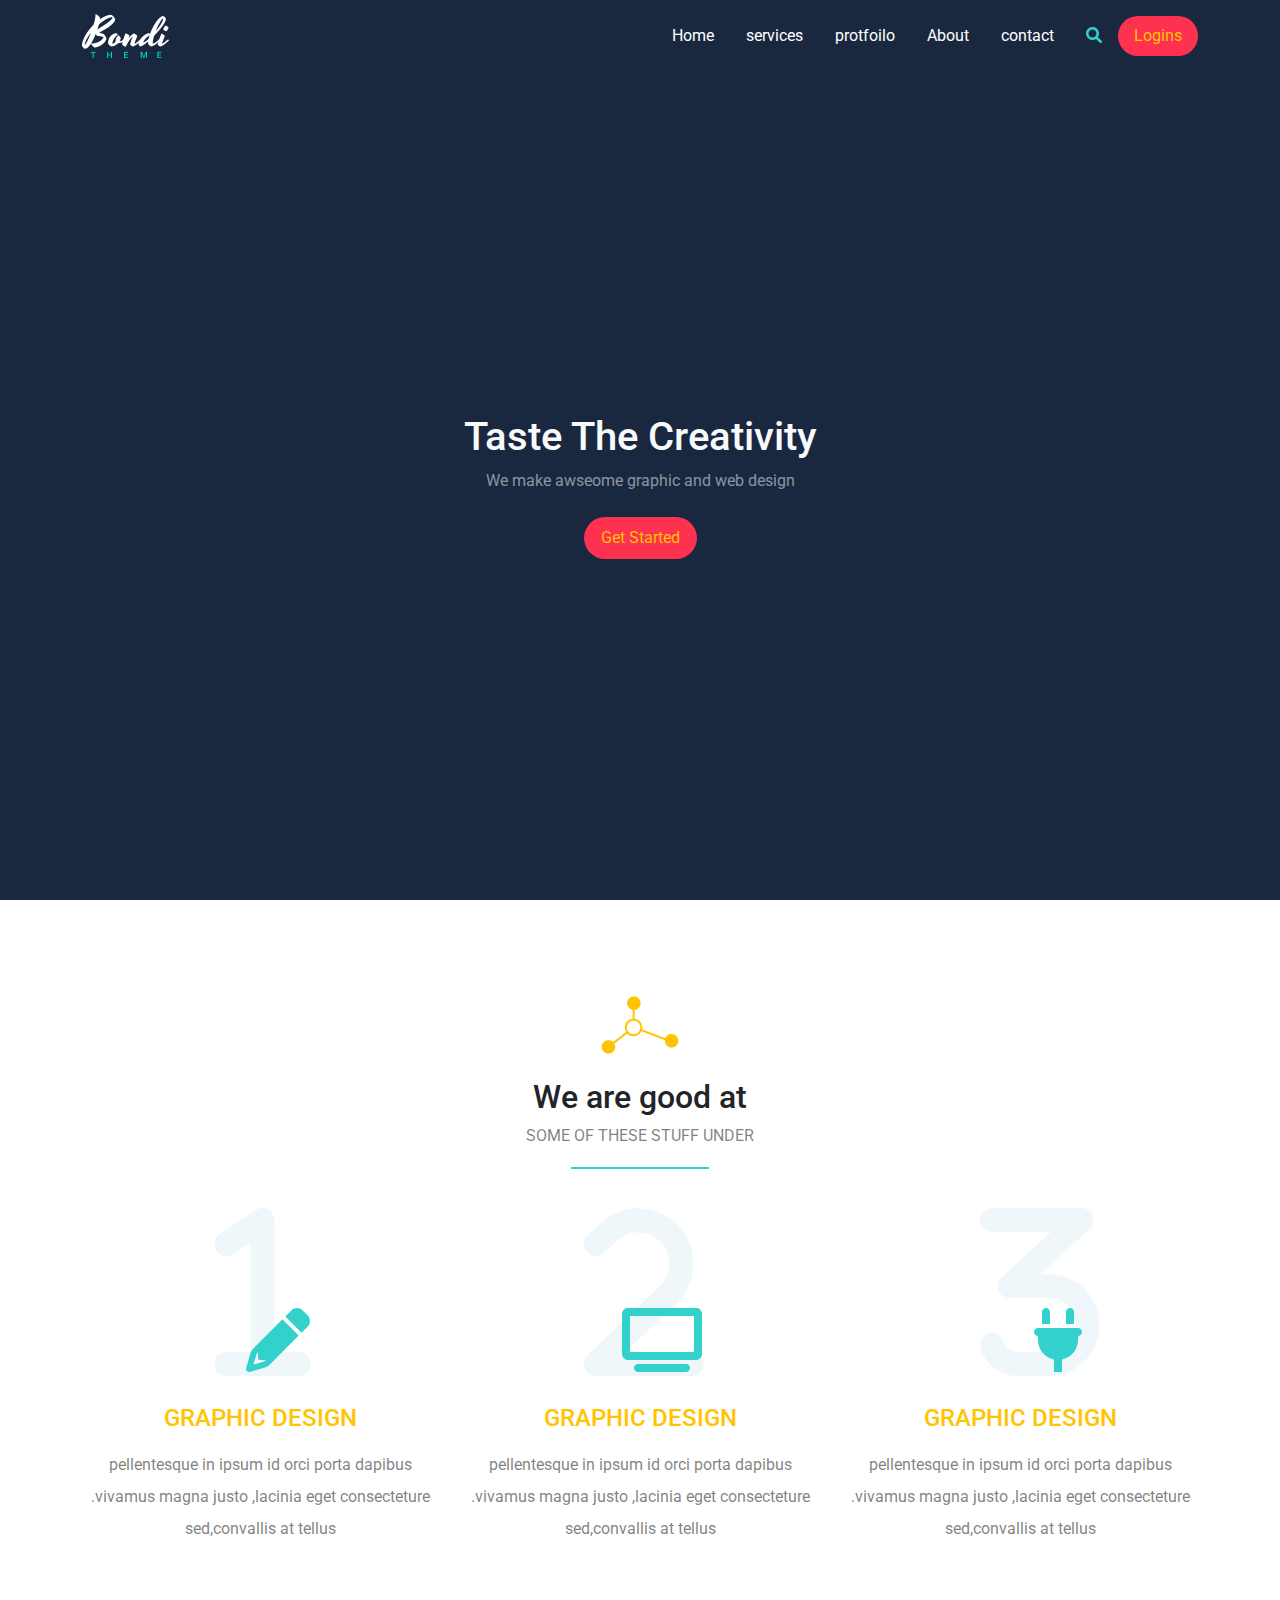
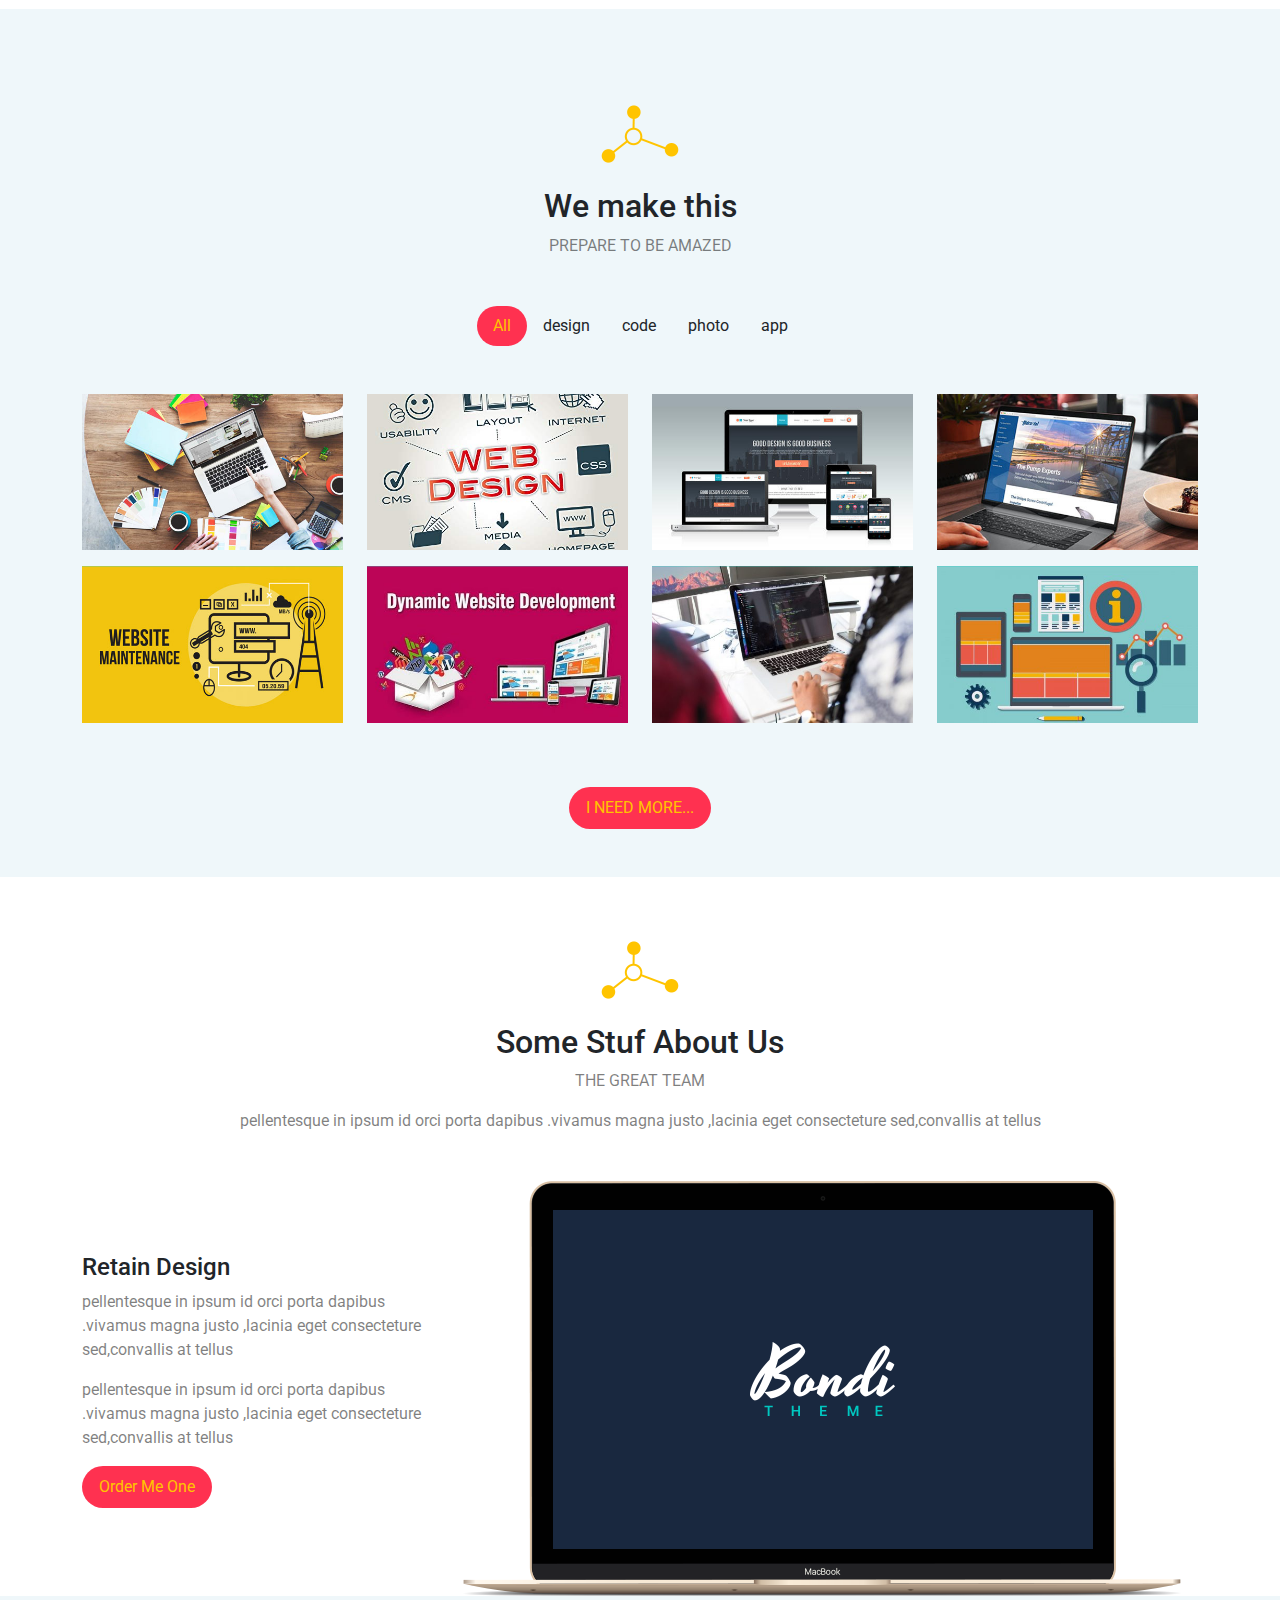
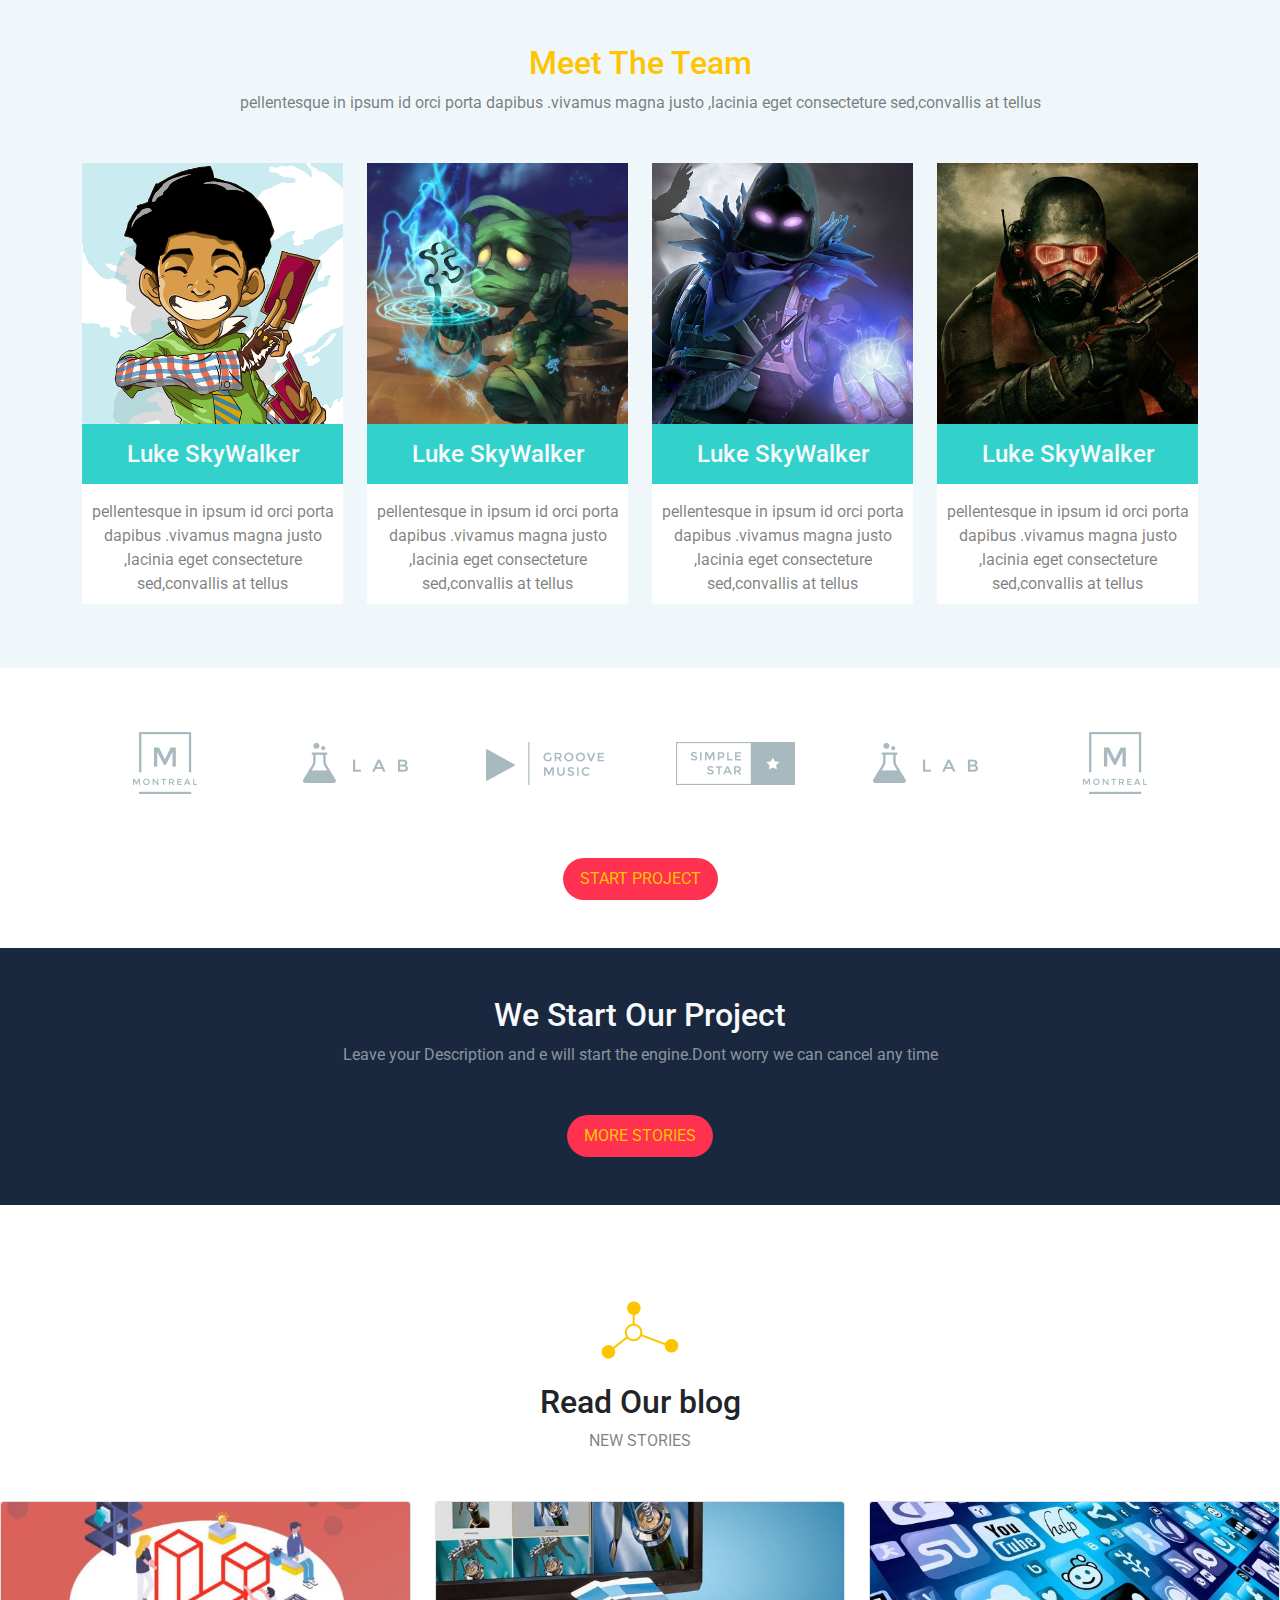
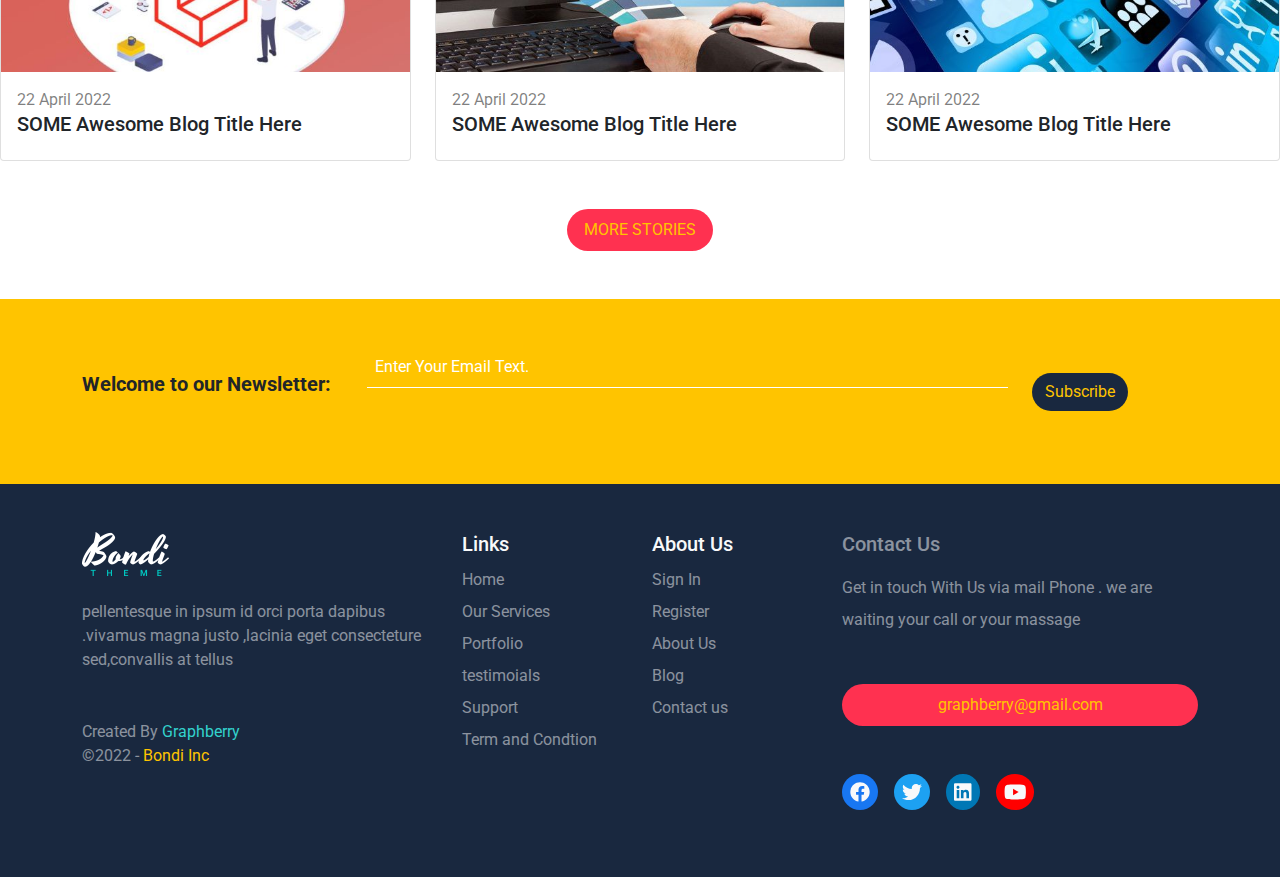
<file: bootstrap_bondi deesign/index.html>
<!DOCTYPE html>
<html lang="en">
    <head>
      <meta charset="UTF-8"/>
      <meta http-equiv="X-UA-Compatible" content="IE=edge"/>
      <meta name="viewport" content="width=device-width , initial-scale=1.0">
        <title>Bondi</title>
        <link rel="stylesheet" href="css/bootstrap.min.css">
        <link rel="stylesheet" href="css/all.min.css">
        <link rel="stylesheet" href="css/bondi.css">
        <link rel="preconnect" href="https://fonts.googleapis.com">
        <link rel="preconnect" href="https://fonts.gstatic.com" crossorigin>
        <link href="https://fonts.googleapis.com/css2?family=Roboto:ital,wght@0,100;0,400;0,500;1,100;1,400;1,500&display=swap" rel="stylesheet">
    </head>
    <body>

        <nav class=" navbar navbar-expand-lg  sticky-top">
            <div class="container">
              <a class="navbar-brand" href="#">
                  <img src="imgs/logo.png"  alt="">
              </a>
              <button class="navbar-toggler" type="button" data-bs-toggle="collapse" data-bs-target="#main" aria-controls="main" aria-expanded="false" aria-label="Toggle navigation">
                <i class="fa-solid fa-bars"></i> 
              </button>
              <div class="collapse navbar-collapse" id="main">
                <ul class="navbar-nav ms-auto mb-2 mb-lg-0">
                    
                  <li class="nav-item">
                    <a class="nav-link  p-2 p-lg-3" aria-current="page" href="#">Home</a>
                  </li>
                  <li class="nav-item">
                    <a class="nav-link p-2 p-lg-3" href="#">services</a>
                  </li>
                  <li class="nav-item">
                    <a class="nav-link p-2 p-lg-3" href="#">protfoilo</a>
                  </li>
                  <li class="nav-item">
                    <a class="nav-link p-2 p-lg-3" href="#">About</a>
                  </li>
                  <li class="nav-item">
                    <a class="nav-link p-2 p-lg-3" href="#">contact</a>
                  </li>
                </ul>
                <div class=" search ps-3 pe-3  d-none d-lg-block">
                    <i class="fa-solid fa-magnifying-glass"></i>
                 </div>
                 <a  class="btnbtn-primary rounded-pill main-btn"href="#">Logins</a>
               
              </div>
            </div>
          </nav>
      
       <!--<i class=" pt-5 fa-solid fa-address-book fa-5x"></i>--> 
<!--landing-->
       <div class="landing d-flex justify-content-center align-items-center"> 
         <div class="text-center text-light">
           <h1>Taste The Creativity</h1>
           <p class="fs-6 text-white-50 mb-4">We make awseome graphic and web design</p>
           <a  class="btn  rounded-pill main-btn"href="#">Get Started</a>



         </div>   
       </div>

<!--Features-->
       <div class="features text-center pt-5 pb-5">
         <div class="container">
          <div class="main-title mt-5 mb-5 postion-relative">
            <img class ="mb-4"src="imgs/title.png" alt="">
            <h2>We are good at</h2>
            <p class="text-black-50 text-uppercase">SOME oF THESE STUFF UNDER</p>            
          </div> 



           <div class="row">
             <div class="col-md-6 col-lg-4">
               <div class="feat"> 
                 <div class="icon-holder postion-relative">
                  <i class="fa-solid fa-1 postion-absolute bottom-0 number"></i>
                  <i class="fa-solid fa-pencil fa-4x postion-absolute bottom-0 icon "></i>
                 </div>
                 <h4 class="mt-3 mb-3 text-uppercase">Graphic Design</h4>
                 <p class="text-black-50 lh-lg">
                   pellentesque in ipsum id orci porta dapibus .vivamus magna justo ,lacinia eget consecteture sed,convallis at tellus
                 </p>

               </div>

             </div>
             <!---->
             <div class="col-md-6 col-lg-4">
              <div class="feat"> 
                <div class="icon-holder postion-relative">
                 <i class="fa-solid fa-2 postion-absolute bottom-0 number"></i>
                 <i class="fa-solid fa-tv fa-4x postion-absolute bottom-0 icon "></i>
                </div>
                <h4 class="mt-3 mb-3 text-uppercase">Graphic Design</h4>
                <p class="text-black-50 lh-lg">
                  pellentesque in ipsum id orci porta dapibus .vivamus magna justo ,lacinia eget consecteture sed,convallis at tellus
                </p>

              </div>

            </div>
            <!---->
            <div class="col-md-6 col-lg-4">
              <div class="feat"> 
                <div class="icon-holder postion-relative">
                 <i class="fa-solid fa-3 postion-absolute bottom-0 number"></i>
                 <i class="fa-solid fa-plug fa-4x postion-absolute bottom-0 icon "></i>
                </div>
                <h4 class="mt-3 mb-3 text-uppercase">Graphic Design</h4>
                <p class="text-black-50 lh-lg">
                  pellentesque in ipsum id orci porta dapibus .vivamus magna justo ,lacinia eget consecteture sed,convallis at tellus
                </p>

              </div>

            </div>
             




           </div>







         </div>



       </div>




<!--OUR WORK-->
       <div class="our-work text-center pt-5 pb-5">
         <div class="container">
          <div class="main-title mt-5 mb-5 postion-relative">
            <img class ="mb-4"src="imgs/title.png" alt=""> 
            <h2>We make this</h2>
            <p class="text-black-50 text-uppercase">prepare to be amazed</p>            
          </div> 
          <ul class="list-unstyled d-flex justify-content-center mt-5 mb-5">
            <li class="active rounded-pill">All</li>
            <li>design</li>
            <li>code</li>
            <li>photo</li>
            <li>app</li>
          </ul>


          <div class="row">
          <div class="col-sm-6 col-md-4 col-lg-3">
            <div class="box mb-3 bg-white " data-work="application">
              <img src="imgs/work-01.jpg" alt="" class="img-fluid">
            </div>
          </div>
          <div class="col-sm-6 col-md-4 col-lg-3">
            <div class="box mb-3 bg-white " data-work="application">
              <img src="imgs/work-02.jpg" alt="" class="img-fluid">
            </div>
          </div>
          <div class="col-sm-6 col-md-4 col-lg-3">
            <div class="box mb-3 bg-white " data-work="application">
              <img src="imgs/work-03.jpg" alt="" class="img-fluid">
            </div>
          </div>
          <div class="col-sm-6 col-md-4 col-lg-3">
            <div class="box mb-3 bg-white " data-work="application">
              <img src="imgs/work-04.jpg" alt="" class="img-fluid">
            </div>
          </div>
          <div class="col-sm-6 col-md-4 col-lg-3">
            <div class="box mb-3 bg-white " data-work="application">
              <img src="imgs/work-05.jpg" alt="" class="img-fluid">
            </div>
          </div>
          <div class="col-sm-6 col-md-4 col-lg-3">
            <div class="box mb-3 bg-white " data-work="application">
              <img src="imgs/work-06.jpg" alt="" class="img-fluid">
            </div>
          </div>
          <div class="col-sm-6 col-md-4 col-lg-3">
            <div class="box mb-3 bg-white " data-work="application">
              <img src="imgs/work-07.jpg" alt="" class="img-fluid">
            </div>
          </div>
          <div class="col-sm-6 col-md-4 col-lg-3">
            <div class="box mb-3 bg-white " data-work="application">
              <img src="imgs/work-08.jpg" alt="" class="img-fluid">
            </div>
          </div>

         </div>
         <div class="d-flex justify-content-center mt-5">
          <a  class="btn  rounded-pill main-btn text-uppercase"href="#">i need more...</a>
         </div>
        </div>


       </div>




       <!--Stuf-->
       <div class="stuf pt-5">
         <div class="container">
          <div class="main-title mt-3 mb-3 text-center m-auto postion-relative">
            <img class ="mb-4"src="imgs/title.png" alt=""> 
            <h2>Some Stuf About Us</h2>
            <p class="text-black-50 text-uppercase">the great team</p>            
          </div> 
          <p class="description text-center text-black-50 mb-5">
            pellentesque in ipsum id orci porta dapibus .vivamus magna justo ,lacinia eget consecteture sed,convallis at tellus



          </p>
          <div class="row align-items-center">
            <div class="col-lg-4  mt-2 mb-4 text-center text-md-start">
              <div class="text">
                <h4>Retain Design</h4>
                <p class="text-black-50 fs-6">            pellentesque in ipsum id orci porta dapibus .vivamus magna justo ,lacinia eget consecteture sed,convallis at tellus
                </p>
                <p class="text-black-50 fs-6">
                  pellentesque in ipsum id orci porta dapibus .vivamus magna justo ,lacinia eget consecteture sed,convallis at tellus

                </p>
                <a  class="btn  rounded-pill main-btn"href="#">Order Me One</a>

              </div>
           
            </div>
            <div class="col-lg-8">
              <div class="image">
                <img class="img-fluid" src="imgs/laptop.png" alt="">
              </div>
            </div>
  
          </div>




         </div>
       </div>

       <!--team-->
       <div class="team text-center pt-5 pb-5 ">
         <div class="container">
           <h2 clas="fw-bold">Meet The Team</h2>
           <p class="text-black-50 mb-5">
            pellentesque in ipsum id orci porta dapibus .vivamus magna justo ,lacinia eget consecteture sed,convallis at tellus

           </p>
           <div class="row">
           <div class="col-md-6 col-lg-3">
             <div class="box bg-white">
               <img  class="img-fluid"src="imgs/team-1.png" alt="">
               <h4 class=" p-3 text-light">Luke SkyWalker</h4>
               <blockquote class="text-black-50 p-2">
                pellentesque in ipsum id orci porta dapibus .vivamus magna justo ,lacinia eget consecteture sed,convallis at tellus 
               </blockquote>

             </div>
           </div>
           <div class="col-md-6 col-lg-3">
            <div class="box bg-white">
              <img  class="img-fluid"src="imgs/team-2.png" alt="">
              <h4 class=" p-3 text-light">Luke SkyWalker</h4>
              <blockquote class="text-black-50 p-2">
               pellentesque in ipsum id orci porta dapibus .vivamus magna justo ,lacinia eget consecteture sed,convallis at tellus 
              </blockquote>

            </div>
          </div>
          <div class="col-md-6 col-lg-3">
            <div class="box bg-white">
              <img  class="img-fluid"src="imgs/team-3.png" alt="">
              <h4 class=" p-3 text-light">Luke SkyWalker</h4>
              <blockquote class="text-black-50 p-2">
               pellentesque in ipsum id orci porta dapibus .vivamus magna justo ,lacinia eget consecteture sed,convallis at tellus 
              </blockquote>

            </div>
          </div>
          <div class="col-md-6 col-lg-3">
            <div class="box bg-white">
              <img  class="img-fluid"src="imgs/team-4.png" alt="">
              <h4 class=" p-3 text-light">Luke SkyWalker</h4>
              <blockquote class="text-black-50 p-2">
               pellentesque in ipsum id orci porta dapibus .vivamus magna justo ,lacinia eget consecteture sed,convallis at tellus 
              </blockquote>

            </div>
          </div>
        </div>
         </div>
       </div>
       <!--tech-->
       <div class="tech pt-5 pb-5 text-center">
         <div class="container">
           <div class="row  d-flex  align-items-center">
             <div class="col-sm-6 col-md-4 col-lg-2 mt-3 mb-3">
               <img src="imgs/tech-1.png" alt="" class="img-fluid">

             </div>
             <div class="col-sm-6 col-md-4 col-lg-2 mt-3 mb-3">
              <img src="imgs/tech-2.png" alt="" class="img-fluid">

            </div>
            <div class="col-sm-6 col-md-4 col-lg-2 mt-3 mb-3">
              <img src="imgs/tech-3.png" alt="" class="img-fluid">

            </div>
            <div class="col-sm-6 col-md-4 col-lg-2 mt-3 mb-3">
              <img src="imgs/tech-4.png" alt="" class="img-fluid">

            </div>
            <div class="col-sm-6 col-md-4 col-lg-2 mt-3 mb-3">
              <img src="imgs/tech-2.png" alt="" class="img-fluid">

            </div>
            <div class="col-sm-6 col-md-4 col-lg-2 mt-3 mb-3">
              <img src="imgs/tech-1.png" alt="" class="img-fluid">

            </div>
            

           </div>
           <div class="d-flex justify-content-center mt-5">
            <a  class="btn  rounded-pill main-btn text-uppercase"href="#">Start Project</a>
           </div>
         </div>
       </div>
       <!--project-->
       <div class="project text-center pt-5 pb-5 text-light">
         <h2>We Start Our Project</h2>
         <p class="text-white-50 mt-2">
           Leave your Description and e will start the engine.Dont worry we can cancel any time
         </p>
         <div class="d-flex justify-content-center mt-5">
          <a  class="btn  rounded-pill main-btn text-uppercase"href="#">More Stories</a>
         </div>
       </div>
       <!--plog-->
       <div class="blog pt-5 pb-5">
         <div class="conatiner">
          <div class="main-title text-center mt-5 mb-5 postion-relative">
            <img class ="mb-4"src="imgs/title.png" alt=""> 
            <h2>Read Our blog</h2>
            <p class="text-black-50 text-uppercase">New stories</p>            
          </div> 
          <div class="row d-flex align-items-center">
            <div class="col-md-6 col-lg-4 ">
              <div class="card">
                <img src="imgs/blog-1.jpg" alt="blog post-1" class="card-img-top">
                <div class="card-body">
                  <span class="text-black-50">22 April 2022</span>
                  <h5 class="card-title">SOME Awesome Blog Title Here</h5>

                </div>
              </div>
            </div>
            <div class="col-md-6 col-lg-4 ">
              <div class="card">
                <img src="imgs/blog-2.jpg" alt="blog post-1" class="card-img-top">
                <div class="card-body">
                  <span class="text-black-50">22 April 2022</span>
                  <h5 class="card-title">SOME Awesome Blog Title Here</h5>

                </div>
              </div>
            </div>
            <div class="col-md-6 col-lg-4 ">
              <div class="card">
                <img src="imgs/blog-3.jpg" alt="blog post-1" class="card-img-top">
                <div class="card-body">
                  <span class="text-black-50">22 April 2022</span>
                  <h5 class="card-title">SOME Awesome Blog Title Here</h5>

                </div>
              </div>
            </div>

          </div>
          <div class="d-flex justify-content-center mt-5">
            <a  class="btn  rounded-pill main-btn text-uppercase"href="#">More Stories</a>
           </div>
         </div>

       </div>
       <!--subscribe-->
       <div class="subscribe pt-5 pb-5 text-center text-md-start">
         <div class="container">
           <form class="row    align-items-center">
             <div class="col-md-6 col-lg-3">
               <div class="fw-bold fs-5 mb-3">Welcome to our Newsletter:</div>
             </div>
             <div class="col-md-6 col-lg-7 mb-5">
               <input  class="inp w-100 text-light bg-transparent p-2" type="text " placeholder="Enter Your Email Text.">

             </div>
             <div class="col-md-6 col-lg-2">
               <input class="btn rounded-pill" type="submit" value="Subscribe">
             </div>

           </form>
         </div>
       </div>
       <!--footer-->
       <div class="footer pt-5 pb-5 text-white-50 text-center text-md-start">
         <div class="container">
           <div class="row">
             <div class="col-md-6 col-lg-4">
               <div class="info mb-5">
                 <img src="imgs/logo.png" alt="" class="mb-4">
                 <p class="mb-5">
                  pellentesque in ipsum id orci porta dapibus .vivamus magna justo ,lacinia eget consecteture sed,convallis at tellus

                 </p>
                 <div class="copyright">
                   Created By <span>Graphberry</span>
                   <div>&copy;2022 - <span>Bondi Inc</span></div>
                 </div>

               </div>
             </div>
             <div class="col-md-6 col-lg-2">
             <div class="links">
               <h5 class="text-light">Links</h5>
               <ul class="list-unstyled lh-lg">
                 <li>Home</li>
                 <li>Our Services</li>
                 <li>Portfolio</li>
                 <li>testimoials</li>
                 <li>Support</li>
                 <li>Term and Condtion</li>


               </ul>

             </div>
            </div>
            <div class="col-md-6 col-lg-2">
              <div class="links">
                <h5 class="text-light">About Us</h5>
                <ul class="list-unstyled lh-lg">
                  <li>Sign In</li>
                  <li>Register</li>
                  <li>About Us</li>
                  <li>Blog</li>
                  <li>Contact us</li>
                  
 
 
                </ul>
 
              </div>
             </div>
             <div class="col-md-6 col-lg-4">
               <div class="contact">
                 <h5>Contact Us</h5>
                 <p class="lh-lg mb-5 mt-3">
                   Get in touch With Us via mail Phone . we are waiting your call or your massage
                 </p>
                 <a href="#" class="btn rounded-pill main-btn w-100">graphberry@gmail.com </a>
                 <ul class="d-flex mt-5 list-unstyled gap-3">
                   <li>
                     <a href="#" class="d-block text-light">
                       <i class="fa-brands fa-facebook fa-lg facebook rounded-circle p-2 "></i>
                     </a>
                   </li>
                   <li>
                    <a href="#" class="d-block text-light">
                      <i class="fa-brands fa-twitter fa-lg twitter rounded-circle p-2 "></i>
                    </a>
                  </li>
                  <li>
                    <a href="#" class="d-block text-light">
                      <i class="fa-brands fa-linkedin fa-lg linkedin rounded-circle p-2 "></i>
                    </a>
                  </li>
                  <li>
                    <a href="#" class="d-block text-light">
                      <i class="fa-brands fa-youtube fa-lg youtube rounded-circle p-2 "></i>
                    </a>
                  </li>
                   
                 </ul>


               </div>
             </div>
          
            
           </div>
         </div>
       </div>





        <script src="js/bootstrap.bundle.min.js"></script>
        <script src="js/all.min.js"></script>

    </body>
</html>
</file>
<file: bootstrap_bondi deesign/css/bondi.css>
:root{
    --dark-color:#19283f;
    --green-color:#33d1cc;
    --red-color:#ff3150;
    --yellow-color:#ffc400;
    --section-color:#eff7fa;

}
body{
    font-family: "Roboto","sans-serif";
    
}
.main-btn{
    background-color: var(--red-color);
    color: var(--yellow-color);
    padding: 0.5rem 1rem;
    text-decoration: none;
}
.main-btn:hover{
    color: white;
}
.main-title::after{
    content: "";
    width: 137px;
    height: 2px;
    background-color: var(--green-color);
    position: absolute;
    bottom: -269px;
    left:50%;
    transform: translateX(-50%);
}

/*
navbar statrt*/
.navbar{
    
    background-color: var(--dark-color);
}
.navbar .navbar-nav .nav-link {
    color:white;
}
.navbar .navbar-nav .nav-link.active,
.navbar .navbar-nav .nav-link:focus,
.navbar .navbar-nav .nav-link:hover{
    color:var(--green-color) ;

}
.search{
    border-left: 2px,solid,var(--green-color);
}
.search svg{
    color:var(--green-color);
}
.navbar .navbar-toggler{
    color:white;
    font-size: 25px;
    border-color: white;
}
.navbar .navbar-toggler:focus{
    box-shadow: none;
}
.navbar .navbar-toggler[aria-expanded="true"]{
    border-color: var(--green-color); 
}
/*Start Landing*/
.landing{
    background-color: var(--dark-color);
    min-height: calc(100vh - 72px);
   /* display: flex;
    justify-content: center;
    align-items: center;
*/
}
/*End Landingh*/
/*Start features*/
.features.icon-holder{
    height: 200px;
}
.features .icon-holder svg{
    left: 50%;
    transform: translateX(-50%);
}
.features .icon-holder .number{
font-size: 12rem;
color: var(--section-color);
transform: translateX(38%);
}
.features .icon-holder .icon{
    color:var(--green-color);
   /* transform: translateX(-50%);*/
}
.features .feat h4 {
    color: var(--yellow-color);
}
/*end features*/
/*start our work*/
.our-work{
    background-color:var(--section-color) ;
}
.our-work ul .active{
    background-color: var(--red-color);
    color:var(--yellow-color);
    
}
.our-work ul li {
    padding: 0.5rem 1rem;
    cursor: pointer;

}
.our-work ul li:not(.active):hover {
    color: var(--red-color);

}
.our-work .box{
    position: relative;
    overflow: hidden;
}
.our-work .box::before{
    content: attr(data-work);
    position: absolute;
    width: calc(100%);
    height:calc(100%);
    background-color: rgb(51 209 204 / 76%);
    display: flex;
    justify-content: center;
    align-items: center;
    font-weight: bold;
    color: white;
    font-size: 1.5rem;
    transition: 0.3s;
    transform: translateY(-100%);
}
.our-work .box:hover::before{
    transform: translateY(0);
}



/*end our work*/
/*start stuf*/

.stuf.description{
 max-width: 500px;   
}

/*end stuf*/
/*start team*/
.team{
    background-color: var(--section-color);
}
.team h2{
    color: var(--yellow-color);
}
.team .box h4{
    background-color: var(--green-color);
}


/*end team*/
/*start project*/
.project{
    background-color: var(--dark-color);
}

/*end project*/
/*start subscribe*/
.subscribe{
    background-color: var(--yellow-color);
}
.subscribe .inp{
    border:none;
    border-bottom: 1px solid white;
}/*
.subscribe input[type="text"]:focus{
    outline: none;
}*/
.subscribe .inp :focus
{
    outline: none;
}
.subscribe .inp::placeholder{
    color:white;
}
.subscribe input[type="submit"]{
    background-color: var(--dark-color);
    color: var(--yellow-color);
}
/*end subscribe*/
/*start footer*/
.footer{

    background-color: var(--dark-color);
}
.footer .copyright>span{
    color: var(--green-color);
}
.footer .copyright div span{
    color: var(--yellow-color)};
.footer .contact ul svg{
    width: 20px;
    height: 20px;
}
.footer .facebook{
    background-color: #1877f2;
}
.footer .twitter{
    background-color: #1da1f2;
}
.footer .linkedin{
    background-color: #0077b5;
}
.footer .youtube{
    background-color: #ff0000;
}

/*endFooter*/
</file>
